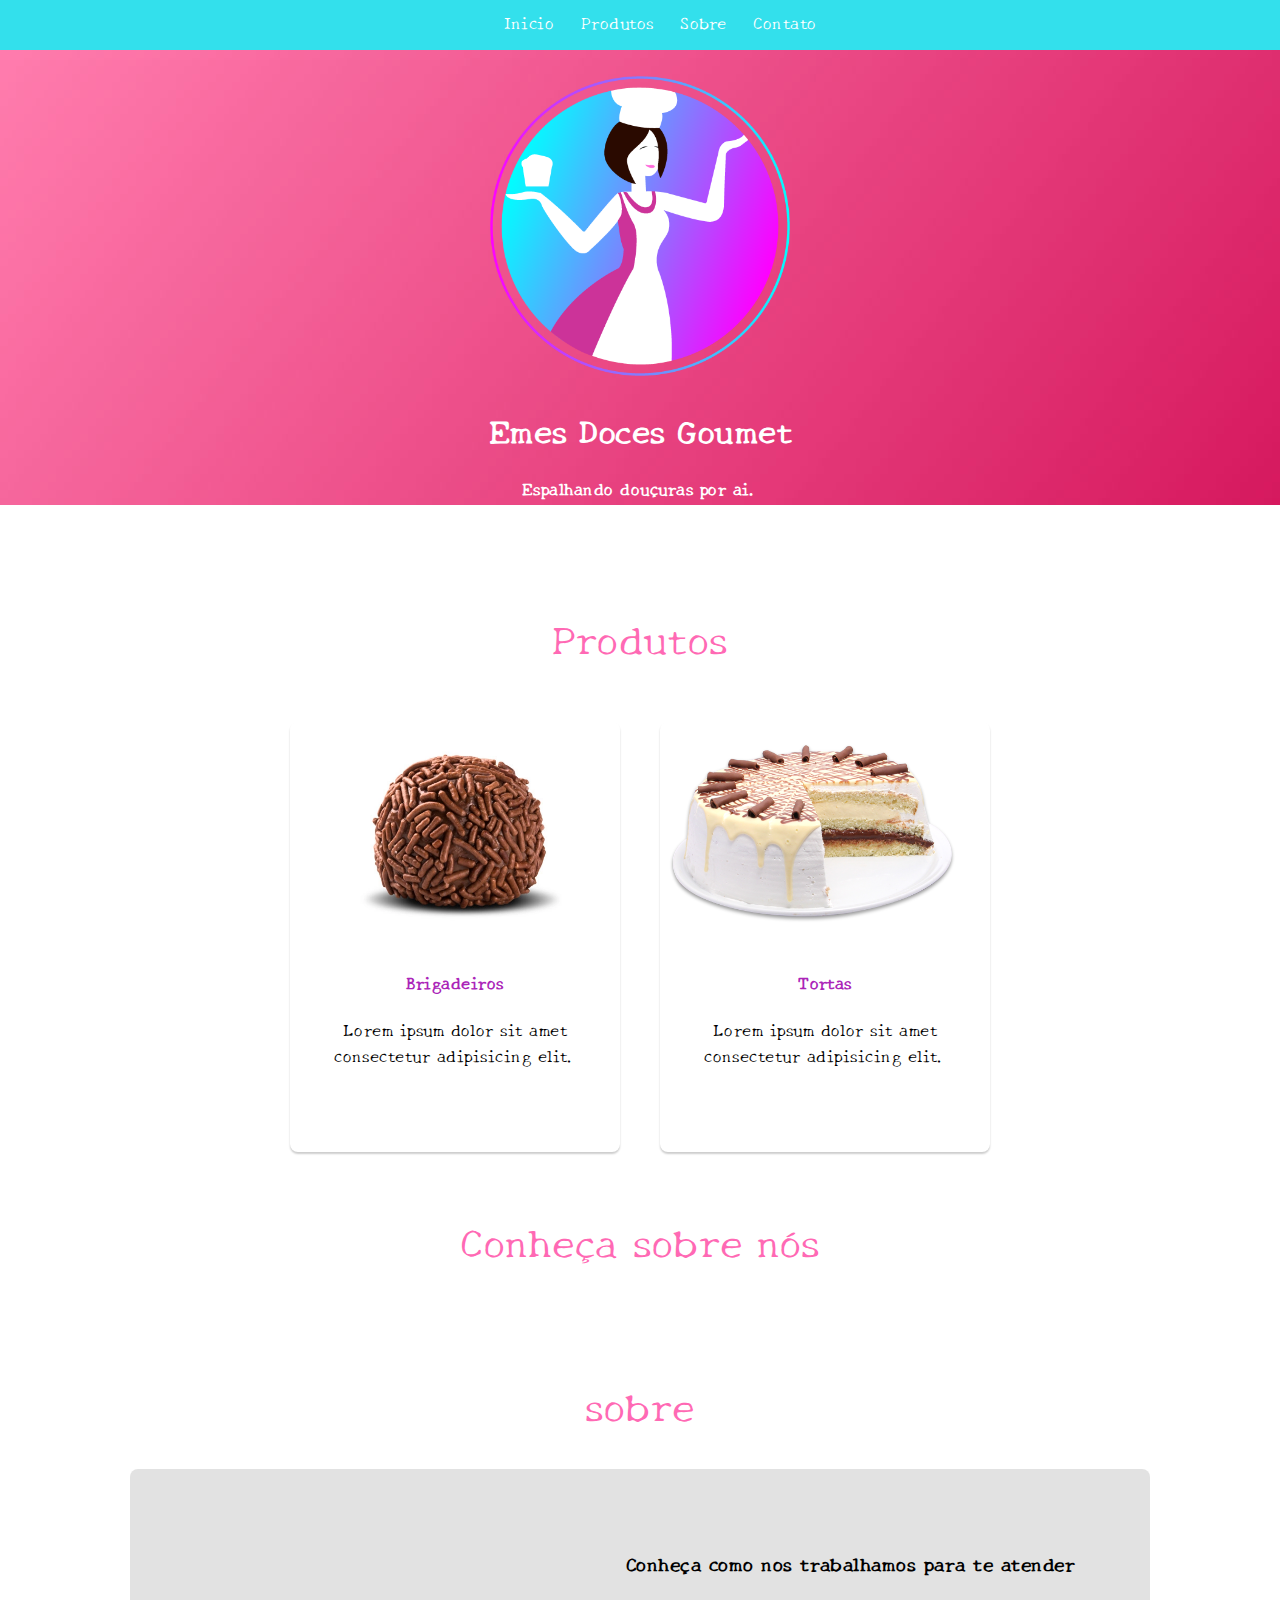
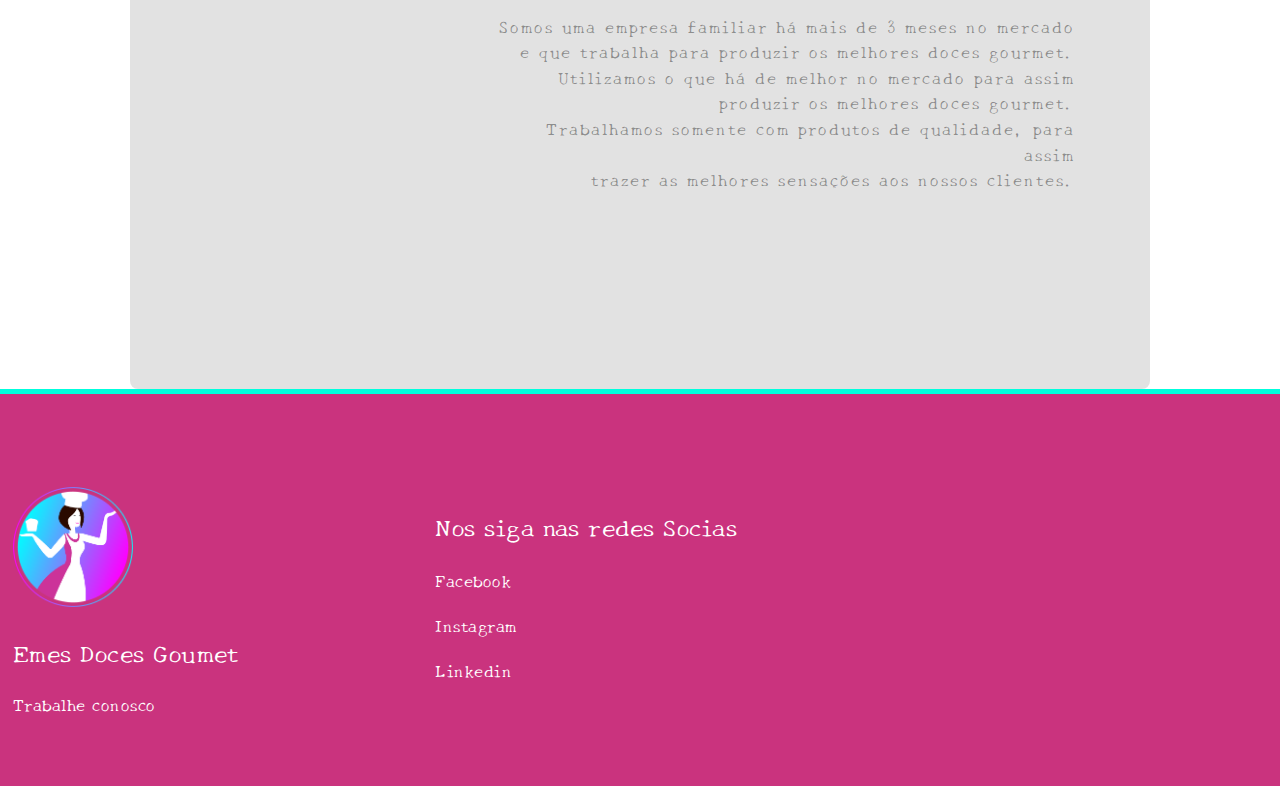
<file: index.html>
<!DOCTYPE html>
<html lang="pt-br">
<head>
    <meta charset="UTF-8">
    <meta http-equiv="X-UA-Compatible" content="IE=edge">
    <meta name="viewport" content="width=device-width, initial-scale=1.0">
    <title>Inicio</title>

    <link rel="stylesheet" href="style.css">

</head>
<body>
    <header>
        <nav>
            <ul>
                <li><a href="index.html">Inicio</a></li>
                <li><a href="Produtos.html">Produtos</a></li>
                <li><a href="Sobre.html">Sobre</a></li>
                <li><a href="Contato.html">Contato</a></li>
            </ul>
        </nav>
    </header>

    <section>
        <div class="apresent">
            <br>
            <img src="Logo.png" alt="Emes Goumet" width="300">
            <h1>Emes Doces Goumet</h1>
            <h4>Espalhando douçuras por ai.</h4>
        </div>
    </section>
    <section>
        <h2 class="title">Produtos</h2>
        <div class="container">
            <div class="card">
                <img src="brigadeiro-brasileno-tradicional-aislado-superficie-blanca_70216-334.webp">
                <a href="Brigadeiros.html"><h4>Brigadeiros</h4></a>
                
                <p>Lorem ipsum dolor sit amet consectetur adipisicing elit.</p>
                <a href="Brigadeiros.html"></a>
            </div>

            <div class="card">
                <img src="Torta.png">
                <a href="Tortas.html"><h4>Tortas</h4></a> 
                <p>Lorem ipsum dolor sit amet consectetur adipisicing elit.</p>
                
            </div>
        </div>
        <br>
        
    </section>

    <section class="about" id="about">
        <div class="content">
            <div class="title-wrapper-about">
                <p>Conheça sobre nós</p>
                <h2>sobre</h2>
            </div>
            <div class="about-content">
                <div class="left">
                   
                </div>

                <div class="right">
                    <h3>Conheça como nos trabalhamos para te atender</h3>
                    <P>Somos uma empresa familiar há mais de 3 meses no mercado <br>e que trabalha para produzir
                        os melhores doces gourmet.<br>
                        Utilizamos o que há de melhor no mercado para assim <br>produzir os melhores doces gourmet.<br>
                        Trabalhamos somente com produtos de qualidade, para assim <br>trazer as melhores sensações aos nossos
                        clientes.</p>
            
                </div>
            </div>
        </div>
    </section>

    <footer>
        <div class="wrapper">
            <div class="footer-box">
                <div class="company-footer">
                    <img src="Logo.png" alt="Emes Goumet" width="120px">
                    <h2>Emes Doces Goumet</h2>
                    <p>Trabalhe conosco</p>
                </div>
            </div>
            <div class="footer-box">
                <h2>Nos siga nas redes Socias</h2>
                <ul class="footer-list">
                    <li>
                        <a href="#">
                            <i class="fab fa-facebook-square"></i>
                            <span>Facebook</span>
                        </a>
                    </li>
                    <li>
                        <a href="#">
                            <i class="fab fa-instagram"></i>
                            <span>Instagram</span>
                        </a>
                    </li>
                    <li>
                        <a href="#">
                            <i class="fab fa-linkedin"></i>
                            <span>Linkedin</span>
                        </a>
                    </li>
                </ul>
            </div>
        </div>
    </footer>
</body>
</html>
</file>
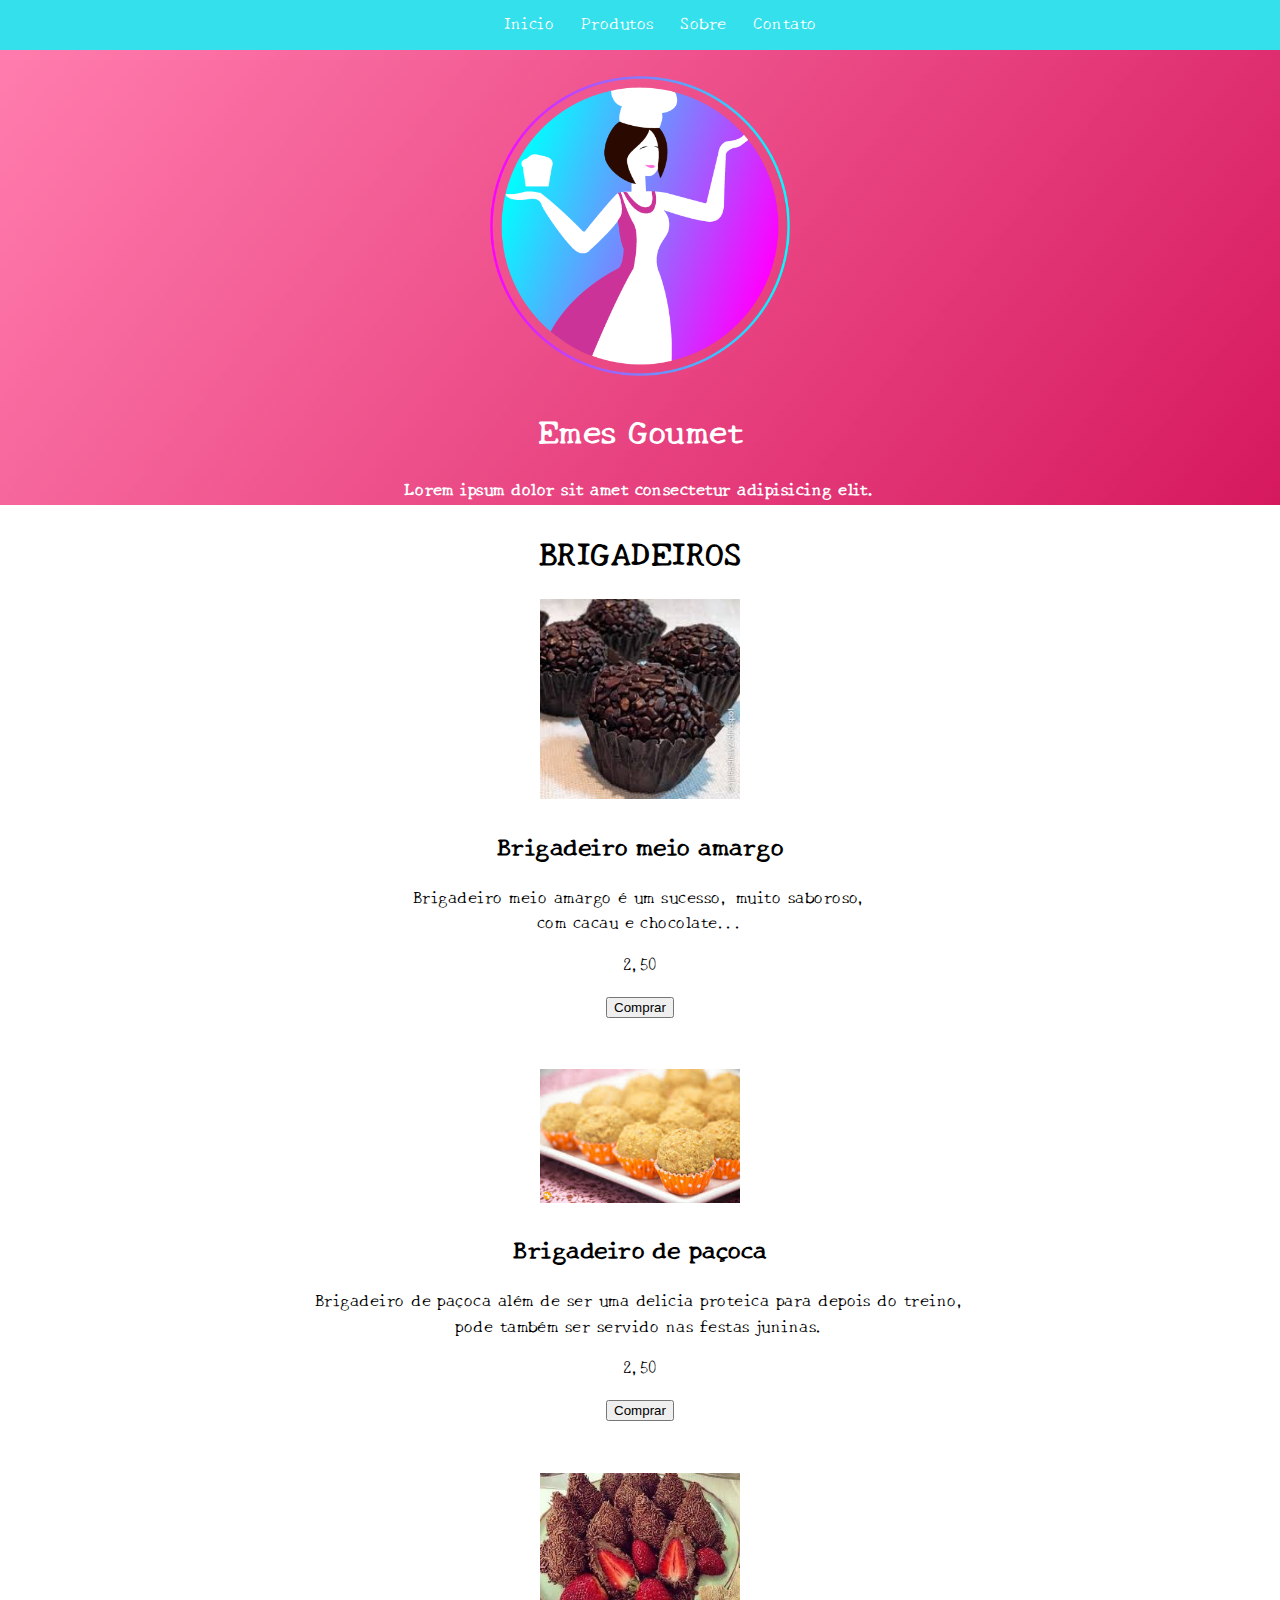
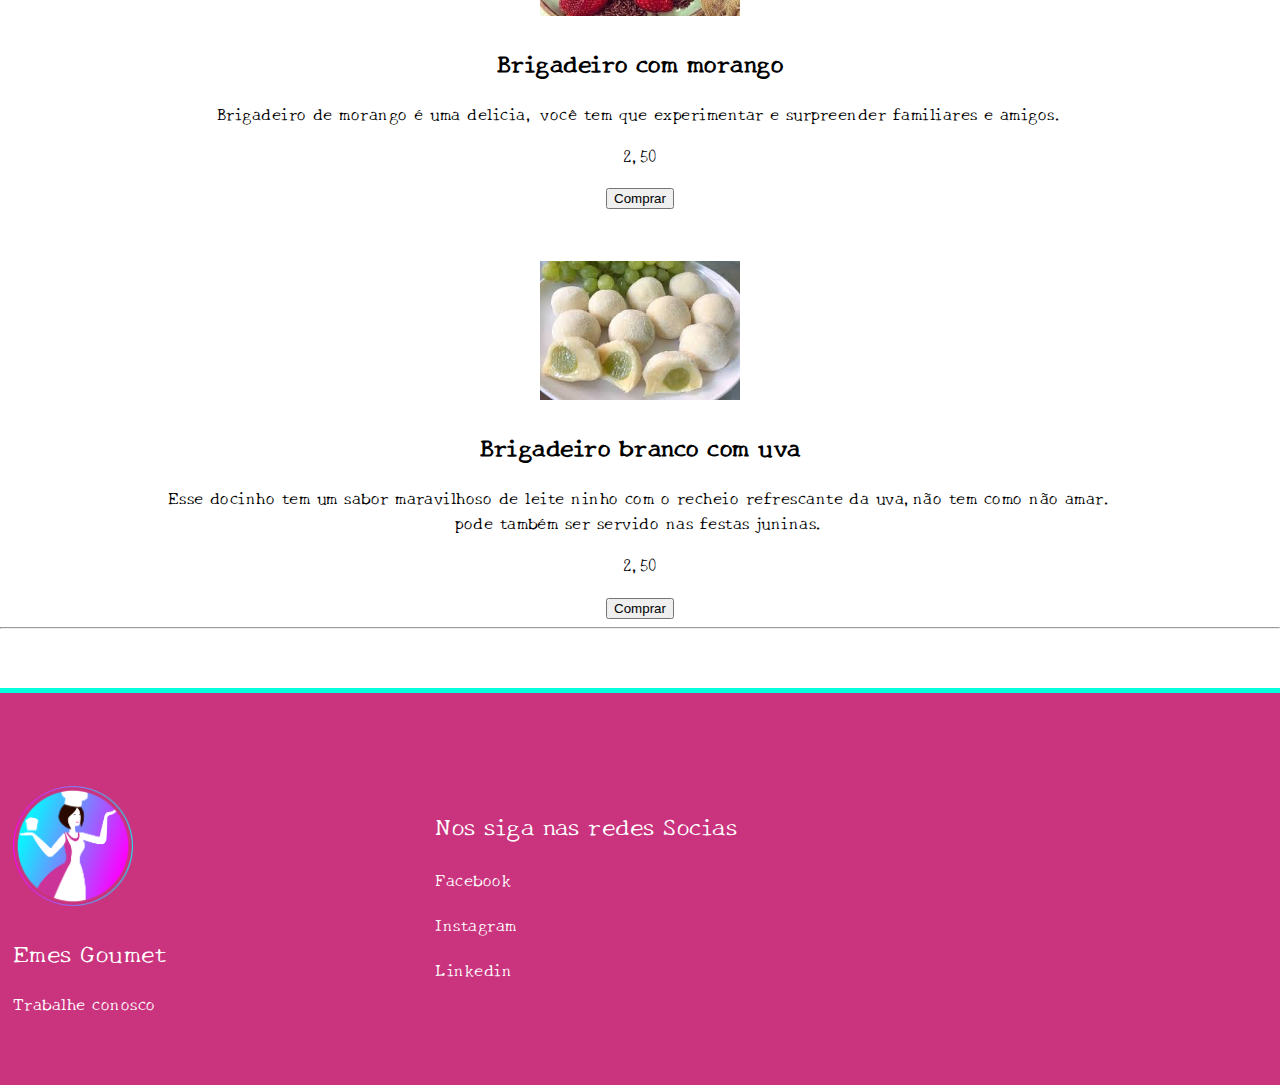
<file: Brigadeiros.html>
<!DOCTYPE html>
<html lang="pt-br">
<head>
    <meta charset="UTF-8">
    <meta http-equiv="X-UA-Compatible" content="IE=edge">
    <meta name="viewport" content="width=device-width, initial-scale=1.0">
    <title>Inicio</title>

    <link rel="stylesheet" href="style.css">

</head>
<body>
    <header>
        <nav>
            <ul>
                <li><a href="index.html">Inicio</a></li>
                <li><a href="Produtos.html">Produtos</a></li>
                <li><a href="Sobre.html">Sobre</a></li>
                <li><a href="Contato.html">Contato</a></li>
            </ul>
        </nav>
    </header>

    <section>
        <div class="apresent">
            <br>
            <img src="Logo.png" alt="Emes Goumet" width="300">
            <h1>Emes Goumet</h1>
            <h4>Lorem ipsum dolor sit amet consectetur adipisicing elit.</h4>
        </div>
    </section>
        
<center><h1>BRIGADEIROS</H1>
    <img src="download.jpg" alt="" width="200"> 
         <h2>Brigadeiro meio amargo</h2> 
            <p>Brigadeiro meio amargo é um sucesso,
                muito saboroso,<br> com cacau 
               e chocolate... 
               <p>2,50</p>
               <input type="submit" value="Comprar" id="Comprar" name="Comprar">
                <br><br><br>
               <img src="download (1).jpg" alt="" width="200"> 
         <h2>Brigadeiro de paçoca</h2> 
            <p>Brigadeiro de paçoca além de ser uma delicia
                 proteica para depois do treino,<br>pode também ser servido nas festas juninas.
                 <p>2,50</p>
               <input type="submit" value="Comprar" id="Comprar" name="Comprar">
    
               <br><br><br>
                 <img src="images (6).jpg" alt="" width="200"> 
           <h2>Brigadeiro com morango</h2> 
              <p>Brigadeiro de morango é uma delicia, você tem que experimentar e surpreender familiares e amigos.</p>
                <p>2,50</p>
               <input type="submit" value="Comprar" id="Comprar" name="Comprar">
         
         
                 <br><br><br>
                 <img src="download (2).jpg" alt="" width="200"> 
           <h2>Brigadeiro branco com uva </h2> 
              <p>Esse docinho tem um sabor maravilhoso de leite ninho com o recheio refrescante da uva,não tem como não amar.<br>pode também ser servido nas festas juninas.
                <p>2,50</p>
               <input type="submit" value="Comprar" id="Comprar" name="Comprar">
                <hr>
                <br><br>
            </center>
                <footer>
                   <div class="wrapper">
                       <div class="footer-box">
                           <div class="company-footer">
                               <img src="Logo.png" alt="Emes Goumet" width="120px">
                               <h2>Emes Goumet</h2>
                               <p>Trabalhe conosco</p>
                           </div>
                       </div>
                       <div class="footer-box">
                           <h2>Nos siga nas redes Socias</h2>
                           <ul class="footer-list">
                               <li>
                                   <a href="#">
                                       <i class="fab fa-facebook-square"></i>
                                       <span>Facebook</span>
                                   </a>
                               </li>
                               <li>
                                   <a href="#">
                                       <i class="fab fa-instagram"></i>
                                       <span>Instagram</span>
                                   </a>
                               </li>
                               <li>
                                   <a href="#">
                                       <i class="fab fa-linkedin"></i>
                                       <span>Linkedin</span>
                                   </a>
                               </li>
                           </ul>
                       </div>
                   </div>
               </footer>
           </body>
           </html>
</file>
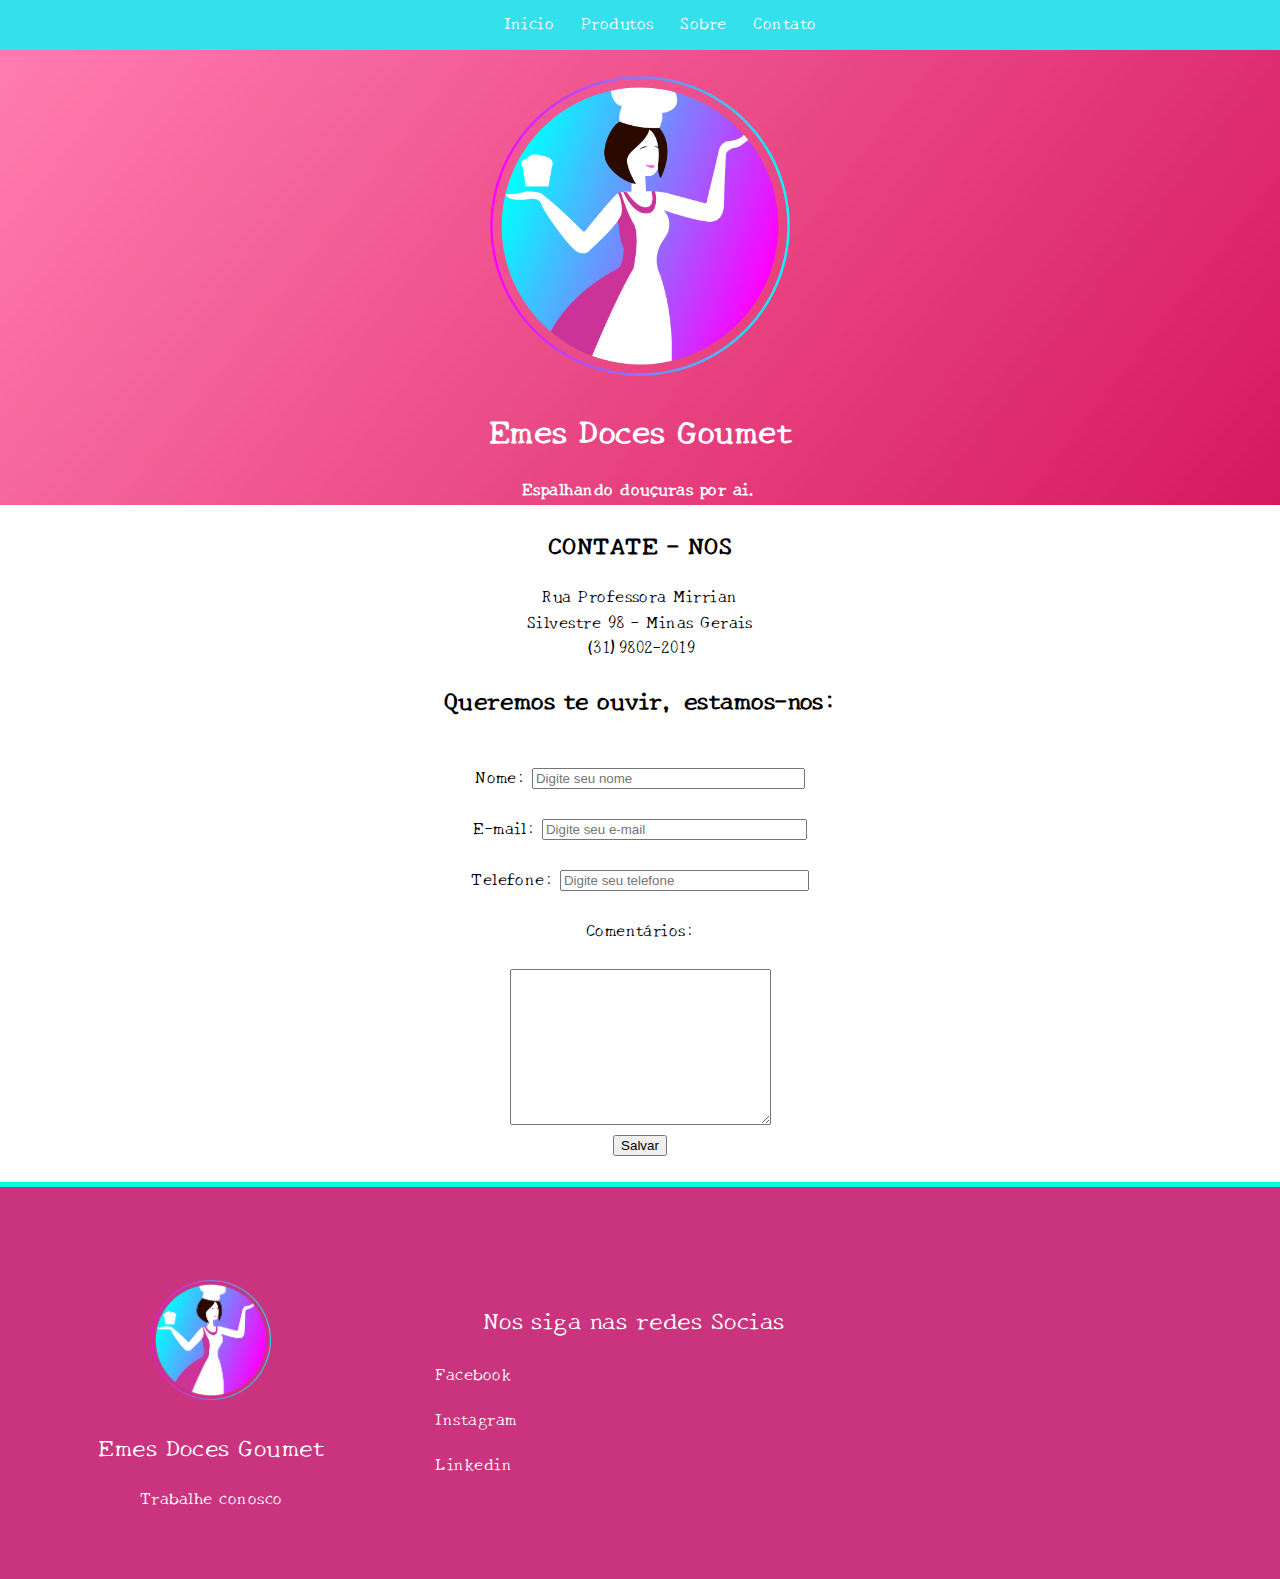
<file: Contato.html>
<!DOCTYPE html>
<html lang="pt-br">
<head>
    <meta charset="UTF-8">
    <meta http-equiv="X-UA-Compatible" content="IE=edge">
    <meta name="viewport" content="width=device-width, initial-scale=1.0">
    <title>Inicio</title>

    <link rel="stylesheet" href="style.css">

</head>
<body>
    <header>
        <nav>
            <ul>
                <li><a href="index.html">Inicio</a></li>
                <li><a href="Produtos.html">Produtos</a></li>
                <li><a href="Sobre.html">Sobre</a></li>
                <li><a href="Contato.html">Contato</a></li>
            </ul>
        </nav>
    </header>

    <section>
        <div class="apresent">
            <br>
            <img src="Logo.png" alt="Emes Goumet" width="300">
            <h1>Emes Doces Goumet</h1>
            <h4>Espalhando douçuras por ai.</h4>
        </div>
    </section>
        <center>
        <h2>CONTATE - NOS</h2>
            Rua Professora Mirrian
            <br>
            Silvestre 98 - Minas Gerais
            <br>
            (31)9802-2019
            <br>
            <h2>Queremos te ouvir, estamos-nos:</h2>
            <br>
        

            <label for="nome">Nome:</label>
            <input type="text" id="nome" name="nome" size="31" maxlength="40" placeholder="Digite seu nome">
            <br><br>
           <label for="email">E-mail:</label>
           <input type="email" name="email" id="email" size="30" maxlength="40" placeholder="Digite seu e-mail">
            <br><br>
            <label for="telefone">Telefone:</label>
            <input type="telefone" name="telefone" id="telefone" size="28" maxlength="40" placeholder="Digite seu telefone">
            <br><br>
            
            </select>
            
           
            <label for="Comentários">Comentários:</label>
            <BR></BR>
            <textarea name="Comentários" id="Comentários" cols="30" rows="10" maxlength="300"></textarea>
            
            <br>
            <button type="submit" >Salvar</button>
            <br><br>
            
    
</body>
</html>
<footer>
    <div class="wrapper">
        <div class="footer-box">
            <div class="company-footer">
                <img src="Logo.png" alt="Emes Goumet" width="120px">
                <h2>Emes Doces Goumet</h2>
                <p>Trabalhe conosco</p>
            </div>
        </div>
        <div class="footer-box">
            <h2>Nos siga nas redes Socias</h2>
            <ul class="footer-list">
                <li>
                    <a href="#">
                        <i class="fab fa-facebook-square"></i>
                        <span>Facebook</span>
                    </a>
                </li>
                <li>
                    <a href="#">
                        <i class="fab fa-instagram"></i>
                        <span>Instagram</span>
                    </a>
                </li>
                <li>
                    <a href="#">
                        <i class="fab fa-linkedin"></i>
                        <span>Linkedin</span>
                    </a>
                </li>
            </ul>
        </div>
    </div>
</footer>
</body>
</html>
</center>
</file>
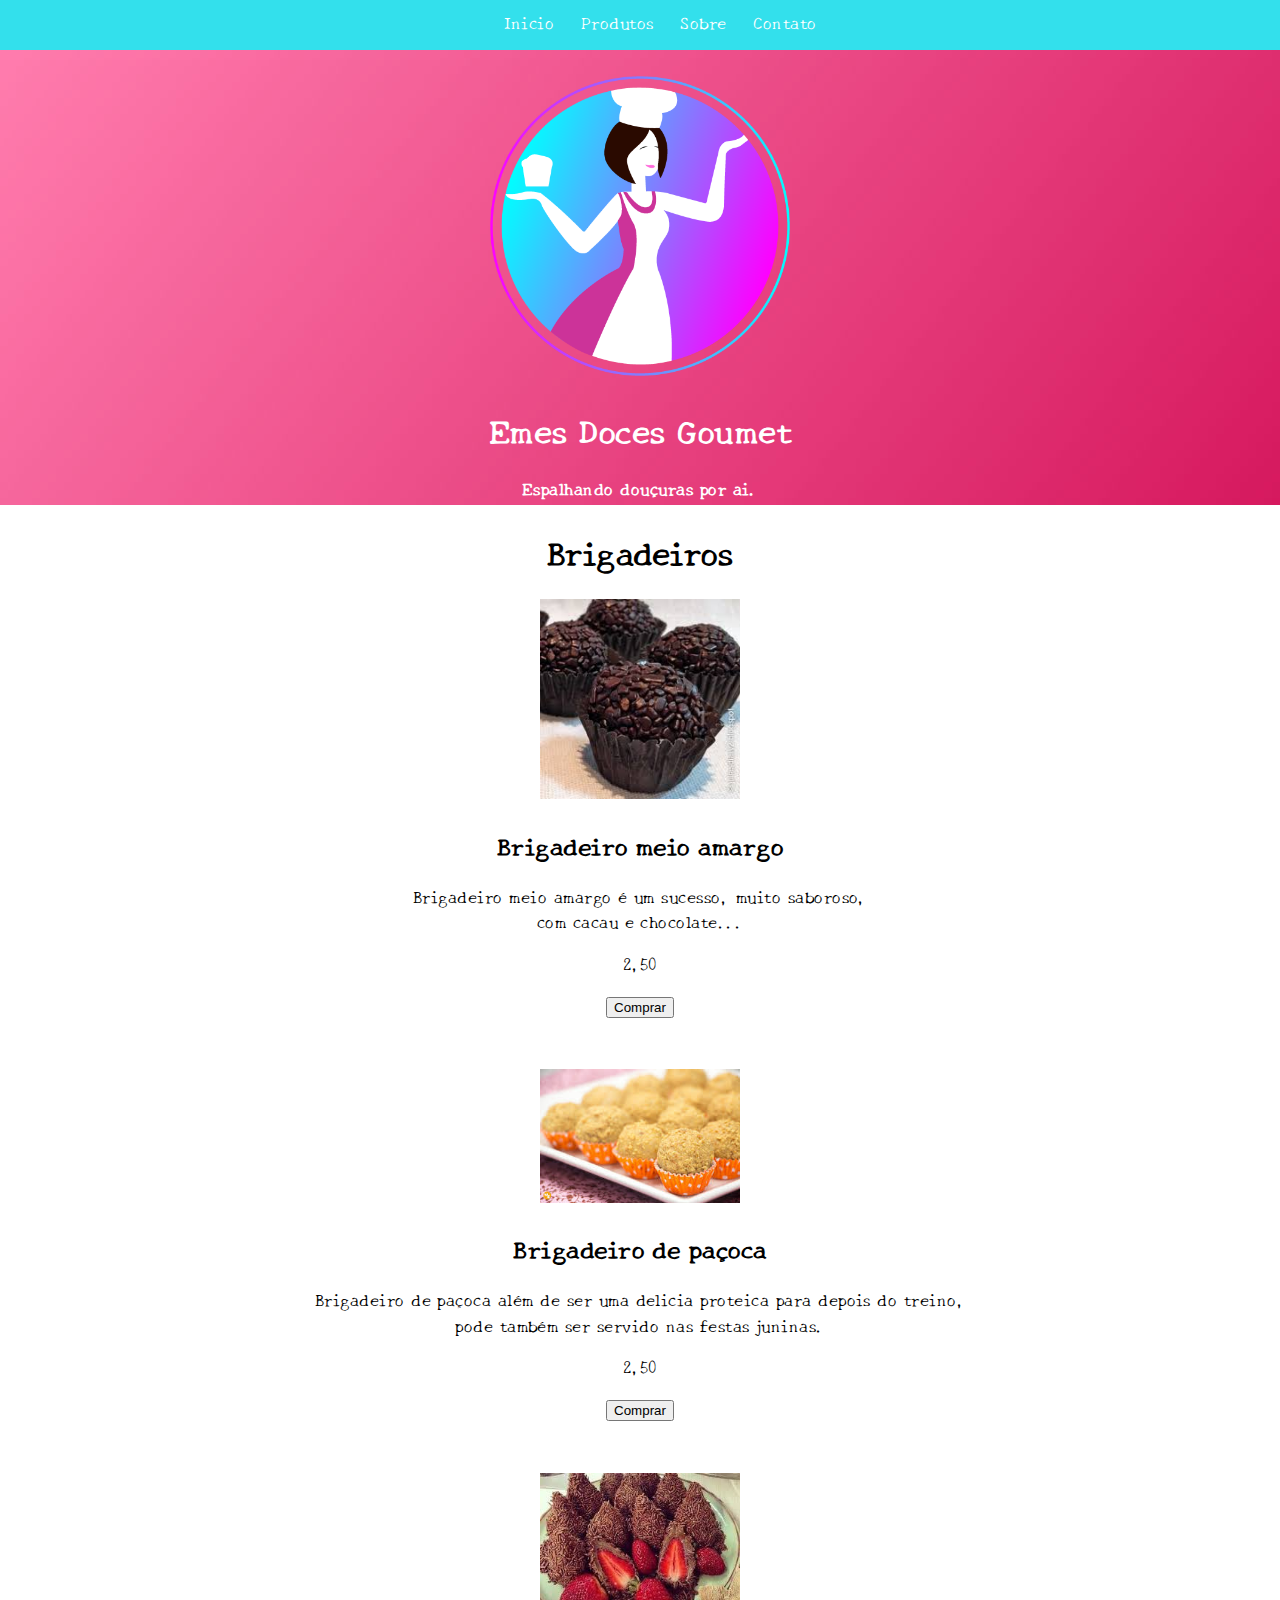
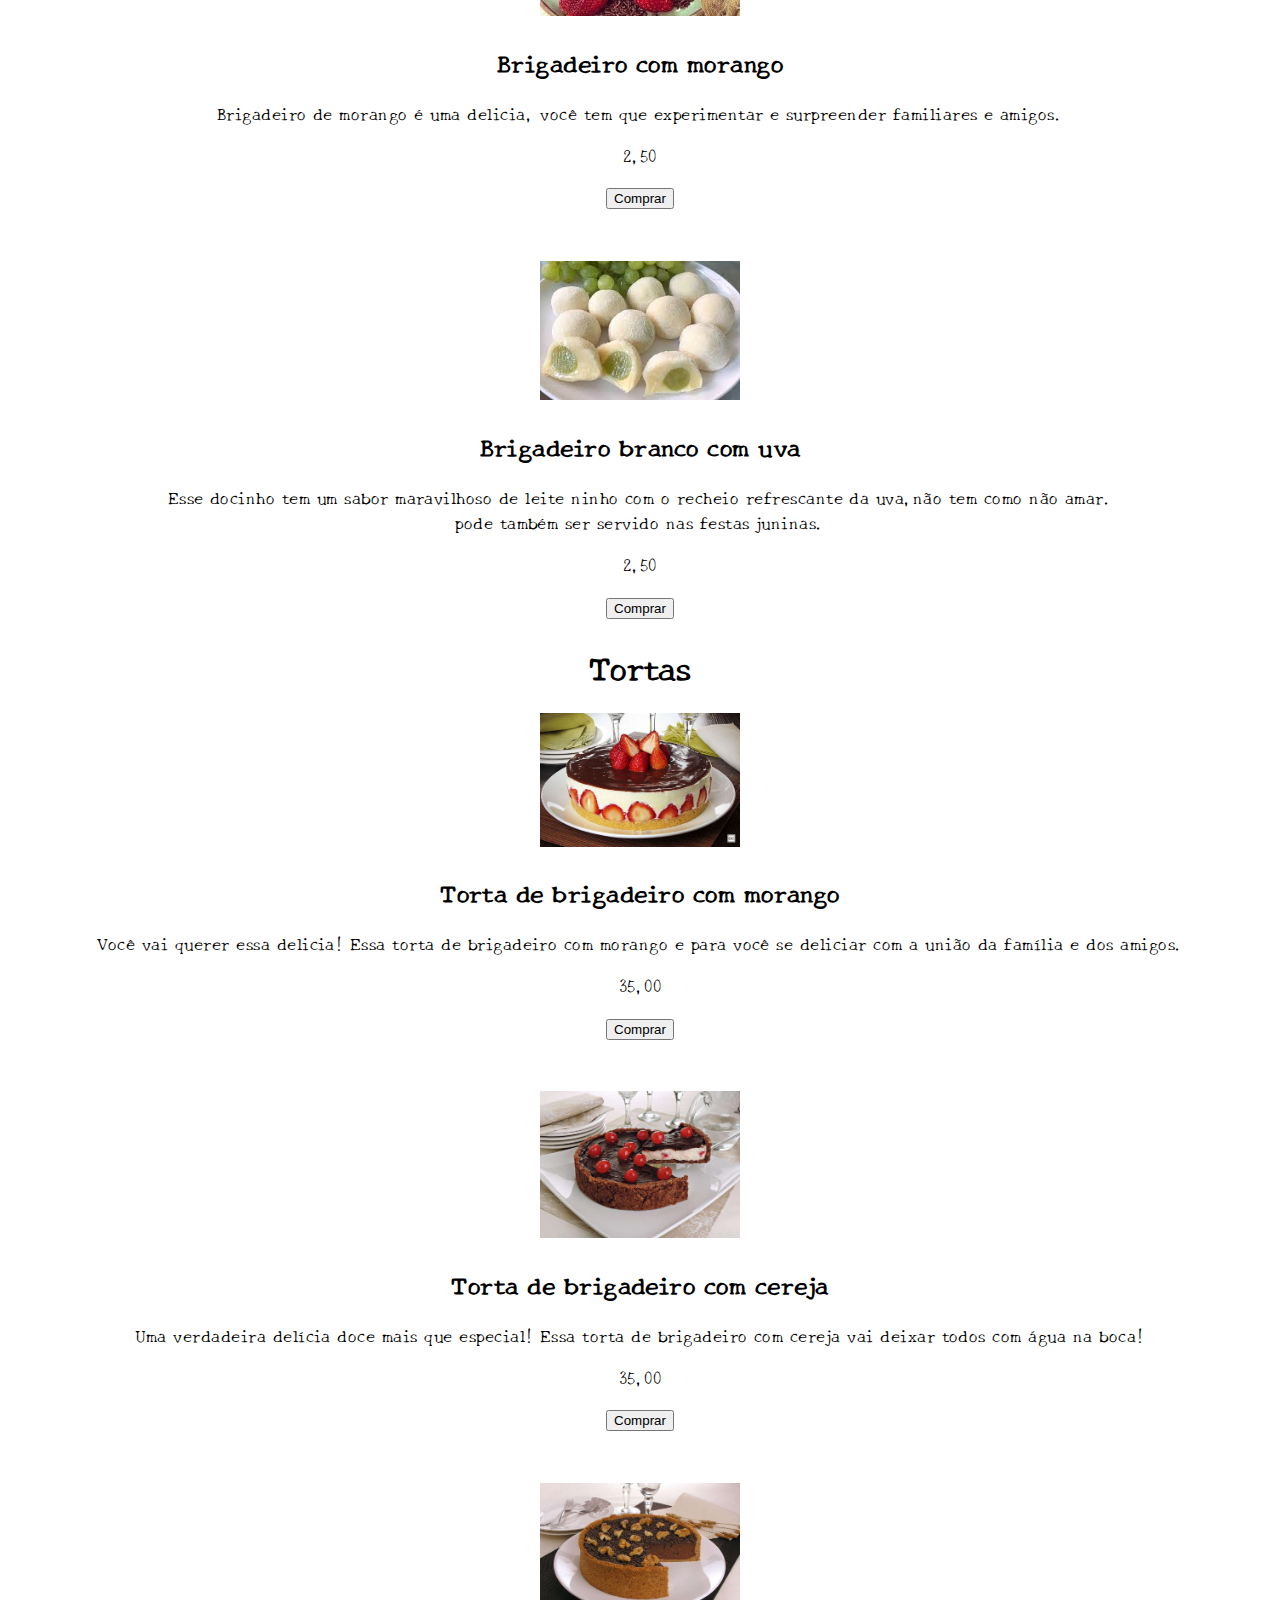
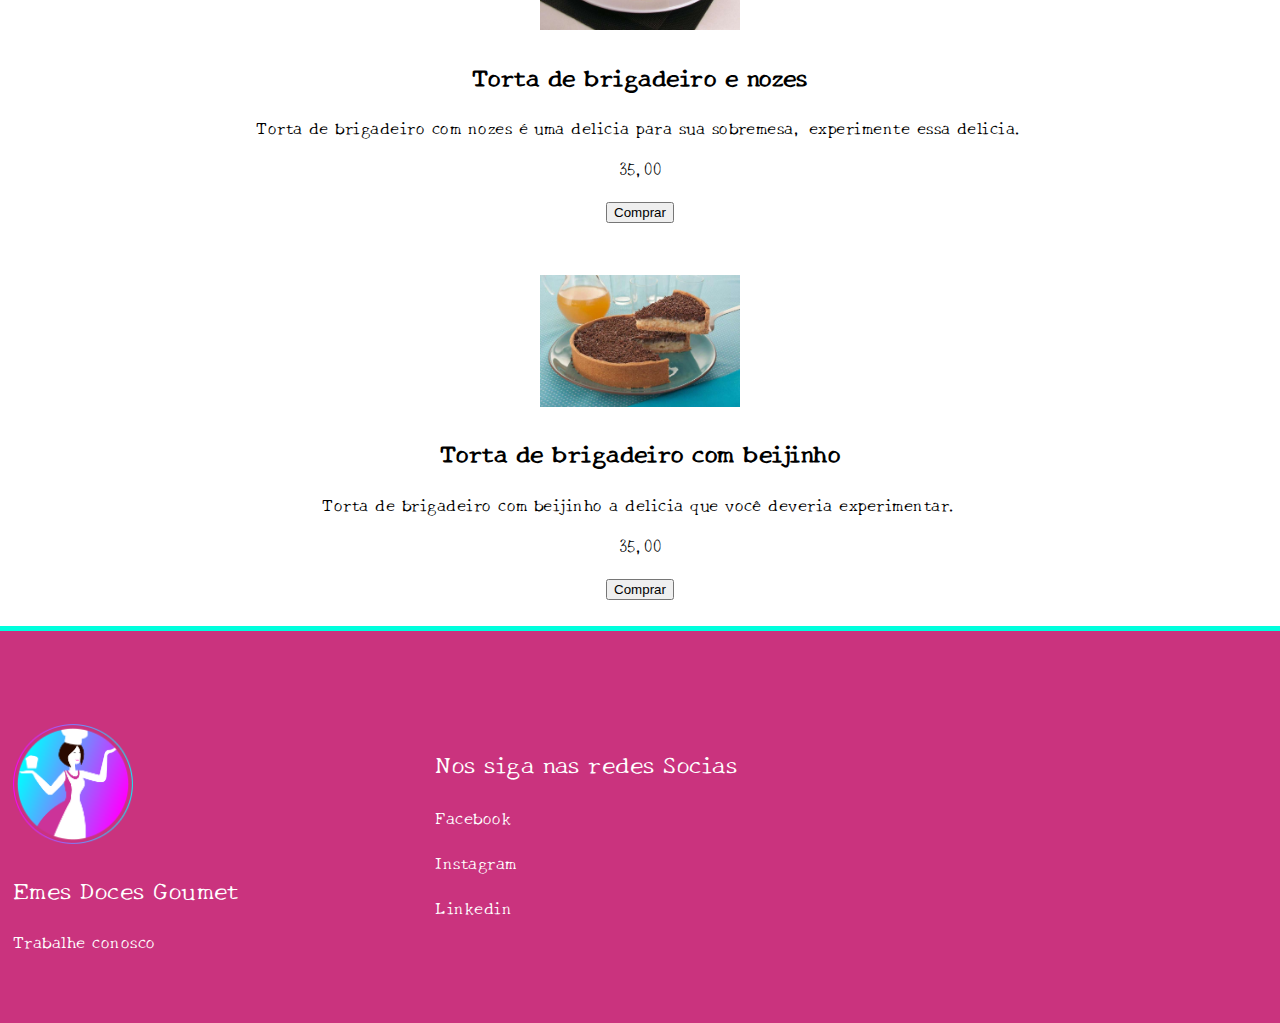
<file: Produtos.html>
<!DOCTYPE html>
<html lang="pt-br">
<head>
    <meta charset="UTF-8">
    <meta http-equiv="X-UA-Compatible" content="IE=edge">
    <meta name="viewport" content="width=device-width, initial-scale=1.0">
    <title>Inicio</title>

    <link rel="stylesheet" href="style.css">

</head>
<body>
    <header>
        <nav>
            <ul>
                <li><a href="index.html">Inicio</a></li>
                <li><a href="Produtos.html">Produtos</a></li>
                <li><a href="Sobre.html">Sobre</a></li>
                <li><a href="Contato.html">Contato</a></li>
            </ul>
        </nav>
    </header>

    <section>
        <div class="apresent">
            <br>
            <img src="Logo.png" alt="Emes Goumet" width="300">
            <h1>Emes Doces Goumet</h1>
            <h4>Espalhando douçuras por ai.</h4>
        </div>
    </section>

<center><h1>Brigadeiros </h1>
<img src="download.jpg" alt="" width="200"> 
     <h2>Brigadeiro meio amargo</h2> 
        <p>Brigadeiro meio amargo é um sucesso,
            muito saboroso,<br> com cacau 
           e chocolate... 
           <p>2,50</p>
           <input type="submit" value="Comprar" id="Comprar" name="Comprar">
            <br><br><br>
           <img src="download (1).jpg" alt="" width="200"> 
     <h2>Brigadeiro de paçoca</h2> 
        <p>Brigadeiro de paçoca além de ser uma delicia
             proteica para depois do treino,<br>pode também ser servido nas festas juninas.
             <p>2,50</p>
           <input type="submit" value="Comprar" id="Comprar" name="Comprar">

           <br><br><br>
             <img src="images (6).jpg" alt="" width="200"> 
       <h2>Brigadeiro com morango</h2> 
          <p>Brigadeiro de morango é uma delicia, você tem que experimentar e surpreender familiares e amigos.</p>
            <p>2,50</p>
           <input type="submit" value="Comprar" id="Comprar" name="Comprar">
     
     
             <br><br><br>
             <img src="download (2).jpg" alt="" width="200"> 
       <h2>Brigadeiro branco com uva </h2> 
          <p>Esse docinho tem um sabor maravilhoso de leite ninho com o recheio refrescante da uva,não tem como não amar.<br>pode também ser servido nas festas juninas.
            <p>2,50</p>
           <input type="submit" value="Comprar" id="Comprar" name="Comprar">
            <h1>Tortas</h1>
           
             <img src="torta-morango-chocolate.jpg" alt="" width="200"> 
       <h2>Torta de brigadeiro com morango </h2> 
          <p>Você vai querer essa delicia! Essa torta de brigadeiro com morango e para você se deliciar com a união da família e dos amigos.</p>
            <p>35,00</p>
           <input type="submit" value="Comprar" id="Comprar" name="Comprar">

           <br><br><br>
             <img src="torta-brigadeiro-cereja.jpg" alt="" width="200"> 
       <h2>Torta de brigadeiro com cereja </h2> 
          <p>Uma verdadeira delícia doce mais que especial! Essa torta de brigadeiro com cereja vai deixar todos com água na boca!</p>
            <p>35,00</p>
           <input type="submit" value="Comprar" id="Comprar" name="Comprar">

           <br><br><br>
             <img src="torta-de-brigadeiro-e-nozes-39856-1024x752.jpg" alt="" width="200"> 
       <h2>Torta de brigadeiro e nozes</h2> 
          <p>Torta de brigadeiro com nozes é uma delicia para sua sobremesa, experimente essa delicia.</p>
            <p>35,00</p>
           <input type="submit" value="Comprar" id="Comprar" name="Comprar">

           <br><br><br>
             <img src="torta-de-brigadeiro-com-beijinho-44283-1-1024x676.jpg" alt="" width="200"> 
       <h2>Torta de brigadeiro com beijinho</h2> 
          <p>Torta de brigadeiro com beijinho a delicia que você deveria experimentar.</p>
            <p>35,00</p>
           <input type="submit" value="Comprar" id="Comprar" name="Comprar">
            <br><br>
        </center>
     <footer>
        <div class="wrapper">
            <div class="footer-box">
                <div class="company-footer">
                    <img src="Logo.png" alt="Emes Goumet" width="120px">
                    <h2>Emes Doces Goumet</h2>
                    <p>Trabalhe conosco</p>
                </div>
            </div>
            <div class="footer-box">
                <h2>Nos siga nas redes Socias</h2>
                <ul class="footer-list">
                    <li>
                        <a href="#">
                            <i class="fab fa-facebook-square"></i>
                            <span>Facebook</span>
                        </a>
                    </li>
                    <li>
                        <a href="#">
                            <i class="fab fa-instagram"></i>
                            <span>Instagram</span>
                        </a>
                    </li>
                    <li>
                        <a href="#">
                            <i class="fab fa-linkedin"></i>
                            <span>Linkedin</span>
                        </a>
                    </li>
                </ul>
            </div>
        </div>
    </footer>
</body>
</html>
</file>
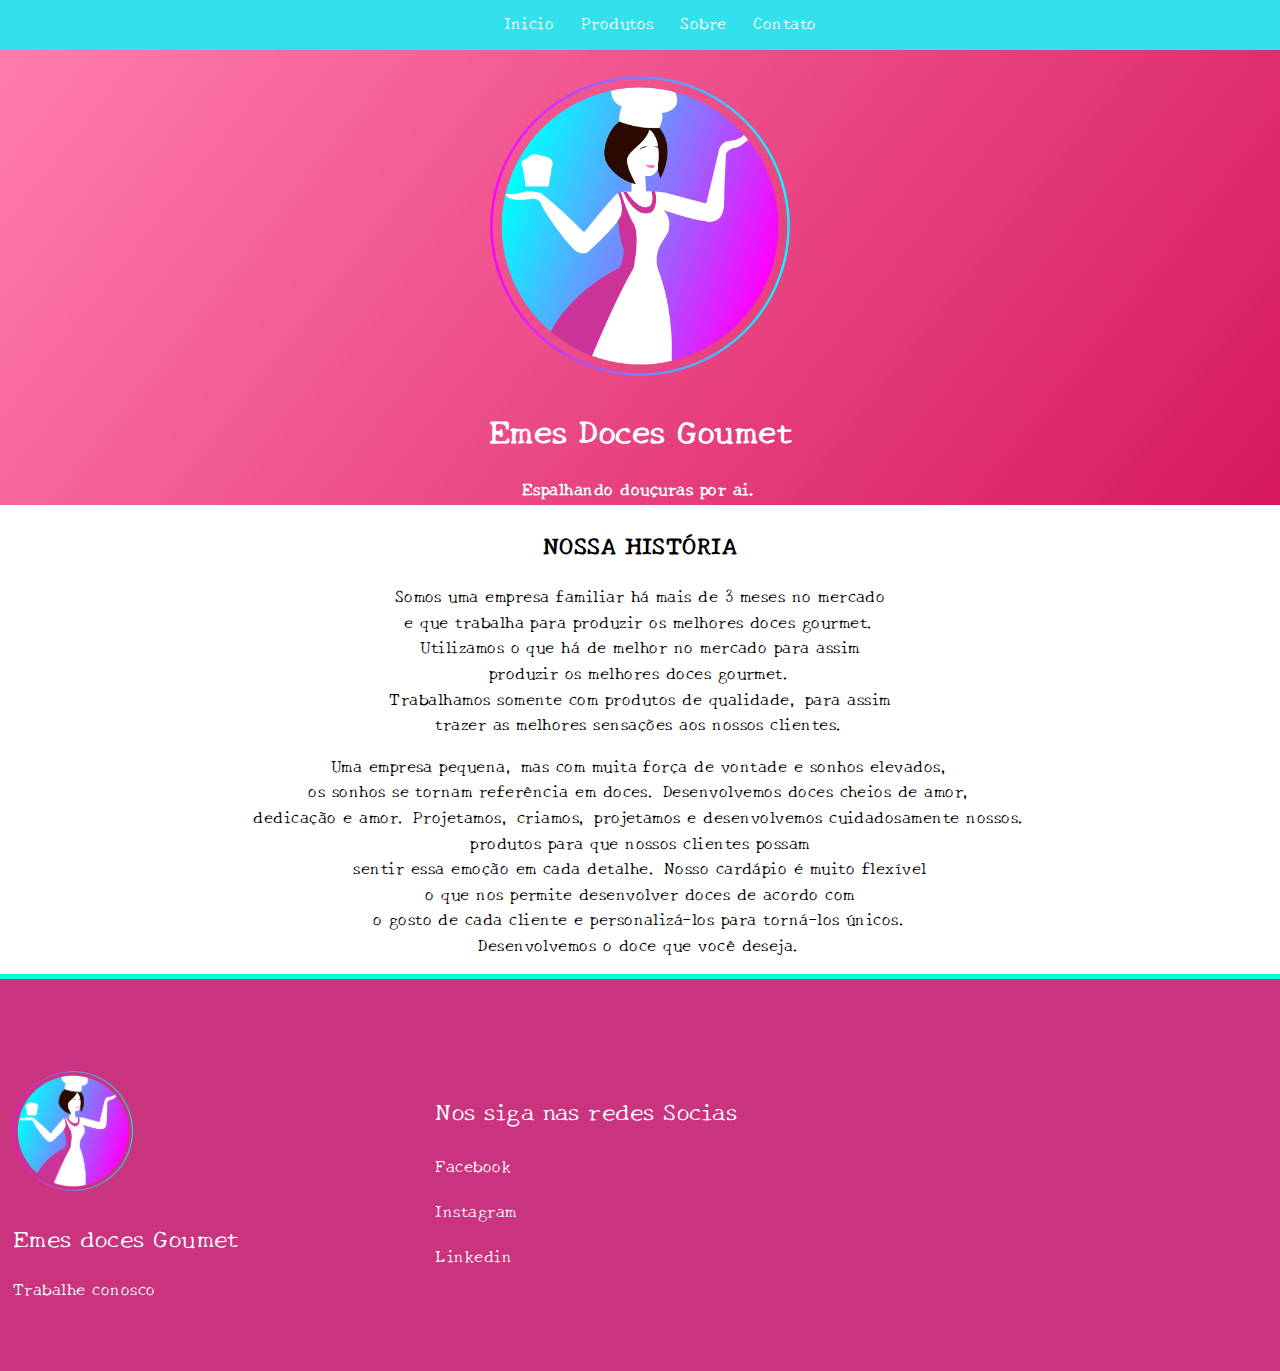
<file: Sobre.html>
<!DOCTYPE html>
<html lang="pt-br">
<head>
    <meta charset="UTF-8">
    <meta http-equiv="X-UA-Compatible" content="IE=edge">
    <meta name="viewport" content="width=device-width, initial-scale=1.0">
    <title>Inicio</title>

    <link rel="stylesheet" href="style.css">

</head>
<body>
    <header>
        <nav>
            <ul>
                <li><a href="index.html">Inicio</a></li>
                <li><a href="Produtos.html">Produtos</a></li>
                <li><a href="Sobre.html">Sobre</a></li>
                <li><a href="Contato.html">Contato</a></li>
            </ul>
        </nav>
    </header>
    <section>
    <div class="apresent">
        <br>
        <img src="Logo.png" alt="Emes Goumet" width="300">
        <h1>Emes Doces Goumet</h1>
        <h4>Espalhando douçuras por ai.</h4>
    </div>
</section>
<center><h2>NOSSA HISTÓRIA</h2>

<P>Somos uma empresa familiar há mais de 3 meses no mercado <br>e que trabalha para produzir
    os melhores doces gourmet.<br>
    Utilizamos o que há de melhor no mercado para assim <br>produzir os melhores doces gourmet.<br>
    Trabalhamos somente com produtos de qualidade, para assim <br>trazer as melhores sensações aos nossos
    clientes.</p>

    <p>Uma empresa pequena, mas com muita força de vontade e sonhos elevados,<br> os sonhos se tornam referência em doces. 
    Desenvolvemos doces cheios de amor,<br> dedicação e amor. 
    Projetamos, criamos, projetamos e desenvolvemos cuidadosamente nossos.<br>produtos para que nossos clientes possam <br>sentir essa  emoção em cada detalhe.
     Nosso cardápio é muito flexível<br> o que nos permite 
    desenvolver doces de acordo com <br>o gosto de cada cliente e personalizá-los para
     torná-los únicos.<br> Desenvolvemos o doce que você 
    deseja.</P>
</center>
    <footer>
        <div class="wrapper">
            <div class="footer-box">
                <div class="company-footer">
                    <img src="Logo.png" alt="Emes Goumet" width="120px">
                    <h2>Emes doces Goumet</h2>
                    <p>Trabalhe conosco</p>
                </div>
            </div>
            <div class="footer-box">
                <h2>Nos siga nas redes Socias</h2>
                <ul class="footer-list">
                    <li>
                        <a href="#">
                            <i class="fab fa-facebook-square"></i>
                            <span>Facebook</span>
                        </a>
                    </li>
                    <li>
                        <a href="#">
                            <i class="fab fa-instagram"></i>
                            <span>Instagram</span>
                        </a>
                    </li>
                    <li>
                        <a href="#">
                            <i class="fab fa-linkedin"></i>
                            <span>Linkedin</span>
                        </a>
                    </li>
                </ul>
            </div>
        </div>
    </footer>
</body>
</html>
</file>
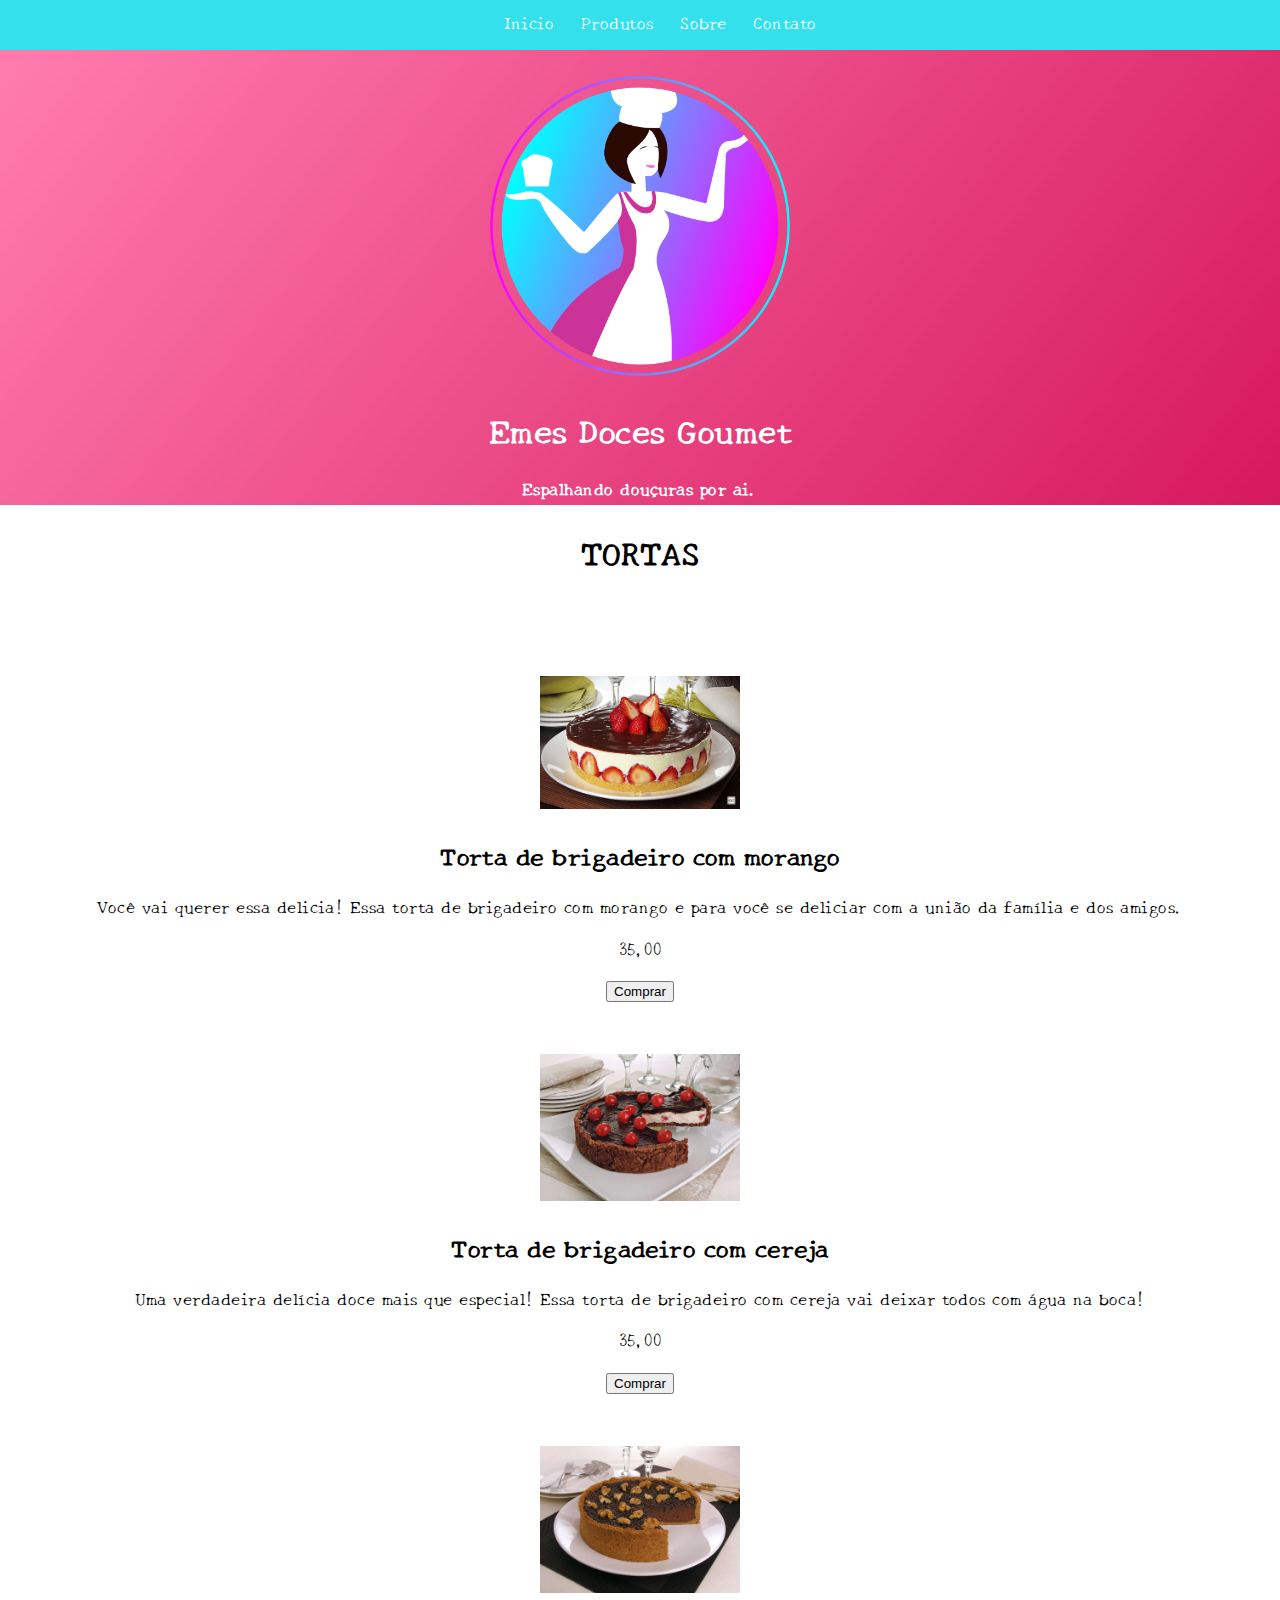
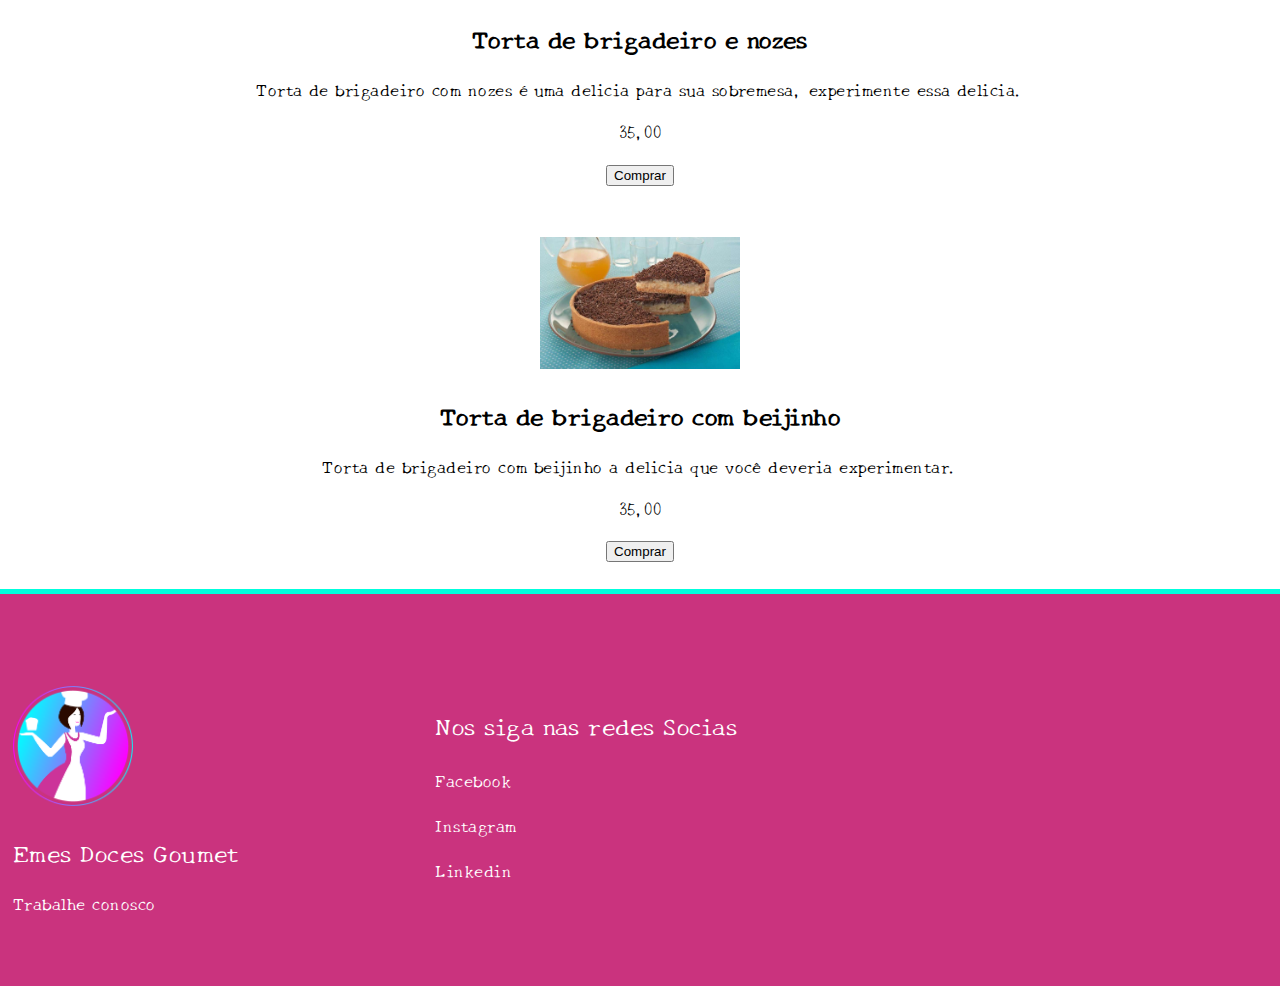
<file: Tortas.html>
<!DOCTYPE html>
<html lang="pt-br">
<head>
    <meta charset="UTF-8">
    <meta http-equiv="X-UA-Compatible" content="IE=edge">
    <meta name="viewport" content="width=device-width, initial-scale=1.0">
    <title>Inicio</title>

    <link rel="stylesheet" href="style.css">

</head>
<body>
    <header>
        <nav>
            <ul>
                <li><a href="index.html">Inicio</a></li>
                <li><a href="Produtos.html">Produtos</a></li>
                <li><a href="Sobre.html">Sobre</a></li>
                <li><a href="Contato.html">Contato</a></li>
            </ul>
        </nav>
    </header>

    <section>
        <div class="apresent">
            <br>
            <img src="Logo.png" alt="Emes Goumet" width="300">
            <h1>Emes Doces Goumet</h1>
            <h4>Espalhando douçuras por ai.</h4>
        </div>
    </section>
        
<Center><h1>TORTAS</H1>

    
   <br><br><br>
     <img src="torta-morango-chocolate.jpg" alt="" width="200"> 
<h2>Torta de brigadeiro com morango </h2> 
  <p>Você vai querer essa delicia! Essa torta de brigadeiro com morango e para você se deliciar com a união da família e dos amigos.</p>
    <p>35,00</p>
   <input type="submit" value="Comprar" id="Comprar" name="Comprar">

   <br><br><br>
     <img src="torta-brigadeiro-cereja.jpg" alt="" width="200"> 
<h2>Torta de brigadeiro com cereja </h2> 
  <p>Uma verdadeira delícia doce mais que especial! Essa torta de brigadeiro com cereja vai deixar todos com água na boca!</p>
    <p>35,00</p>
   <input type="submit" value="Comprar" id="Comprar" name="Comprar">

   <br><br><br>
     <img src="torta-de-brigadeiro-e-nozes-39856-1024x752.jpg" alt="" width="200"> 
<h2>Torta de brigadeiro e nozes</h2> 
  <p>Torta de brigadeiro com nozes é uma delicia para sua sobremesa, experimente essa delicia.</p>
    <p>35,00</p>
   <input type="submit" value="Comprar" id="Comprar" name="Comprar">

   <br><br><br>
     <img src="torta-de-brigadeiro-com-beijinho-44283-1-1024x676.jpg" alt="" width="200"> 
<h2>Torta de brigadeiro com beijinho</h2> 
  <p>Torta de brigadeiro com beijinho a delicia que você deveria experimentar.</p>
    <p>35,00</p>
   <input type="submit" value="Comprar" id="Comprar" name="Comprar">
   <br><br>
</center>
   <footer>
      <div class="wrapper">
          <div class="footer-box">
              <div class="company-footer">
                  <img src="Logo.png" alt="Emes Goumet" width="120px">
                  <h2>Emes Doces Goumet</h2>
                  <p>Trabalhe conosco</p>
              </div>
          </div>
          <div class="footer-box">
              <h2>Nos siga nas redes Socias</h2>
              <ul class="footer-list">
                  <li>
                      <a href="#">
                          <i class="fab fa-facebook-square"></i>
                          <span>Facebook</span>
                      </a>
                  </li>
                  <li>
                      <a href="#">
                          <i class="fab fa-instagram"></i>
                          <span>Instagram</span>
                      </a>
                  </li>
                  <li>
                      <a href="#">
                          <i class="fab fa-linkedin"></i>
                          <span>Linkedin</span>
                      </a>
                  </li>
              </ul>
          </div>
      </div>
  </footer>
</body>
</html>
</file>
<file: style.css>
@import url('https://fonts.googleapis.com/css2?family=New+Tegomin&display=swap');
@import url('https://fonts.googleapis.com/css2?family=Libre+Baskerville&display=swap');

html, body{
    margin: 0%;
    padding: 0%;
}

body{
    width: 100%;
    height: 100%;
    font-family: sans-serif;
    letter-spacing: 0.03em;
    line-height: 1.6;
    font-family: 'New Tegomin', serif;
}

header nav{
    display: inline;
}

header nav ul {
    margin: 0;
    background-color: rgb(51, 224, 236);
    list-style: none;
    text-align: center;
    height: 50px;
}

header nav ul li {
    display: inline;
}

header nav ul li a {
    padding: 10px 10px;
    display: inline-block;

    color: rgb(255, 255, 255);
    text-decoration: none;
}

header nav ul li a:hover {
    color: #e22c96;
}

/*header nav{
    background: rgb(201, 47, 142);
    height: 85px;
    width: 100%;
}

header nav ul {
    float: none;
    text-align: center;
}

header nav ul li {
    display: inline-block;
    line-height: 80px;
    margin: 0 5px;
}

header nav ul li a {
    color: #fff;
    font-size: 17px;
    padding: 7px 13px;
    border-radius: 3px;
    text-transform: uppercase;
}

header a.active, a:hover {
    background: rgb(223, 118, 182);
    transition: .5s;
}*/

section .apresent{
    background-image: url("Fundo.jpg");
    color: white;
    text-align: center;
    width: 100%;
    height: 455px;
}

section .title{
    text-align: center;
    font-size: 40px;
    color: hotpink;
    margin-top: 100px;
    font-weight: 100;
}

section .container{
    width: 100%;
    max-width: 1200;
    height: 430px;
    display: flex;
    flex-wrap: wrap;
    justify-content: center;
    margin: auto;
}

section .container .card{
    width: 330px;
    height: 430px;
    border-radius: 8px;
    box-shadow: 0 2px 2px rgba(0, 0, 0, 0.2);
    overflow: hidden;
    margin: 20px;
    text-align: center;
    transition: all 0.25;
}

section .container .card:hover{
    transform: translateY(-15px);
    box-shadow: 0 12px 16px rgba(0, 0, 0, 0.2);
}

section .container .card img{
    width: 330px;
    height: 220px;
}

section .container .card h4{
    font-weight: 600;
}

section .container .card p{
    padding: 0 1rem;
    font-size: 16px;
    font-weight: 300;
}

section .container .card a{
    font-weight: 500;
    text-decoration: none;
    color: #ab25b8;
}

section .about {
    width: 100%;
    height: 100%;
    display: flex;
    align-items: center;
    justify-content: center;
    padding: 50px 10px;
}

section .about-content {
    max-width: 1000px;
    min-width: 30px;
    height: 500px;
    background: #dededee1;
    margin: 0 auto;
    border-radius: 8px;
    z-index: 10;
    padding: 10px;
    display: flex;
    flex-direction: row;
    align-items: center;
    justify-content: space-between;
}

section .title-wrapper-about p{
    text-align: center;
    font-size: 40px;
    color: hotpink;
    margin-top: 50px;
    font-weight: 100;
}

section .title-wrapper-about h2{
    text-align: center;
    font-size: 40px;
    color: hotpink;
    margin-top: 100px;
    font-weight: 100;
}

.left {
    
    background: #dededee1;
    border-radius: 8px;
}

.right {
    width: 65%;
    height: 100%;
    display: flex;
    flex-direction: column;
    align-items: flex-start;
    padding-top: 10%;
}

.right h3 {
    text-align: right;
    width: 90%;
    margin-bottom: 20px;
}

.right p {
    max-width: 90%;
    font-size: 1em;
    letter-spacing: 2px;
    text-align: right;
    color: rgba(0,0,0,0.4)
}

footer{
    background-color: rgb(202, 51, 126);
    padding-top: 5em;
    padding-bottom: 40px;
    border-top: 5px solid rgb(0, 255, 221);
}

footer h2, footer p, footer a{
    color: rgb(255, 255, 255);
} 

footer h2{
    font-weight: 400;
}

footer a{
    text-decoration: none;
}

footer ul {
    padding: 0;
}

footer li {
    list-style: none;
}

.footer-box {
    width: 31%;
    padding: 1%;
    float: left;
}

footer .wrapper:after {
    clear: both;
    content: "";
    display: block;
}

.footer-list li {
    margin-bottom: 15px;
}

.footer-list a {
    transition: .5s;
}

.footer-list a:hover {
    color: white;
}

.footer-list li:after {
    clear: both;
    content: "";
    display: block;
}

.fab {
    font-size: 30px;
    margin-right: 10px;
    float: left;
}

.footer-list li span {
    float: left;
    height: 30px;
    line-height: 30px;
}

.footer-bottom {
    font-weight: 600;
    margin-top: 40px;
}
</file>
